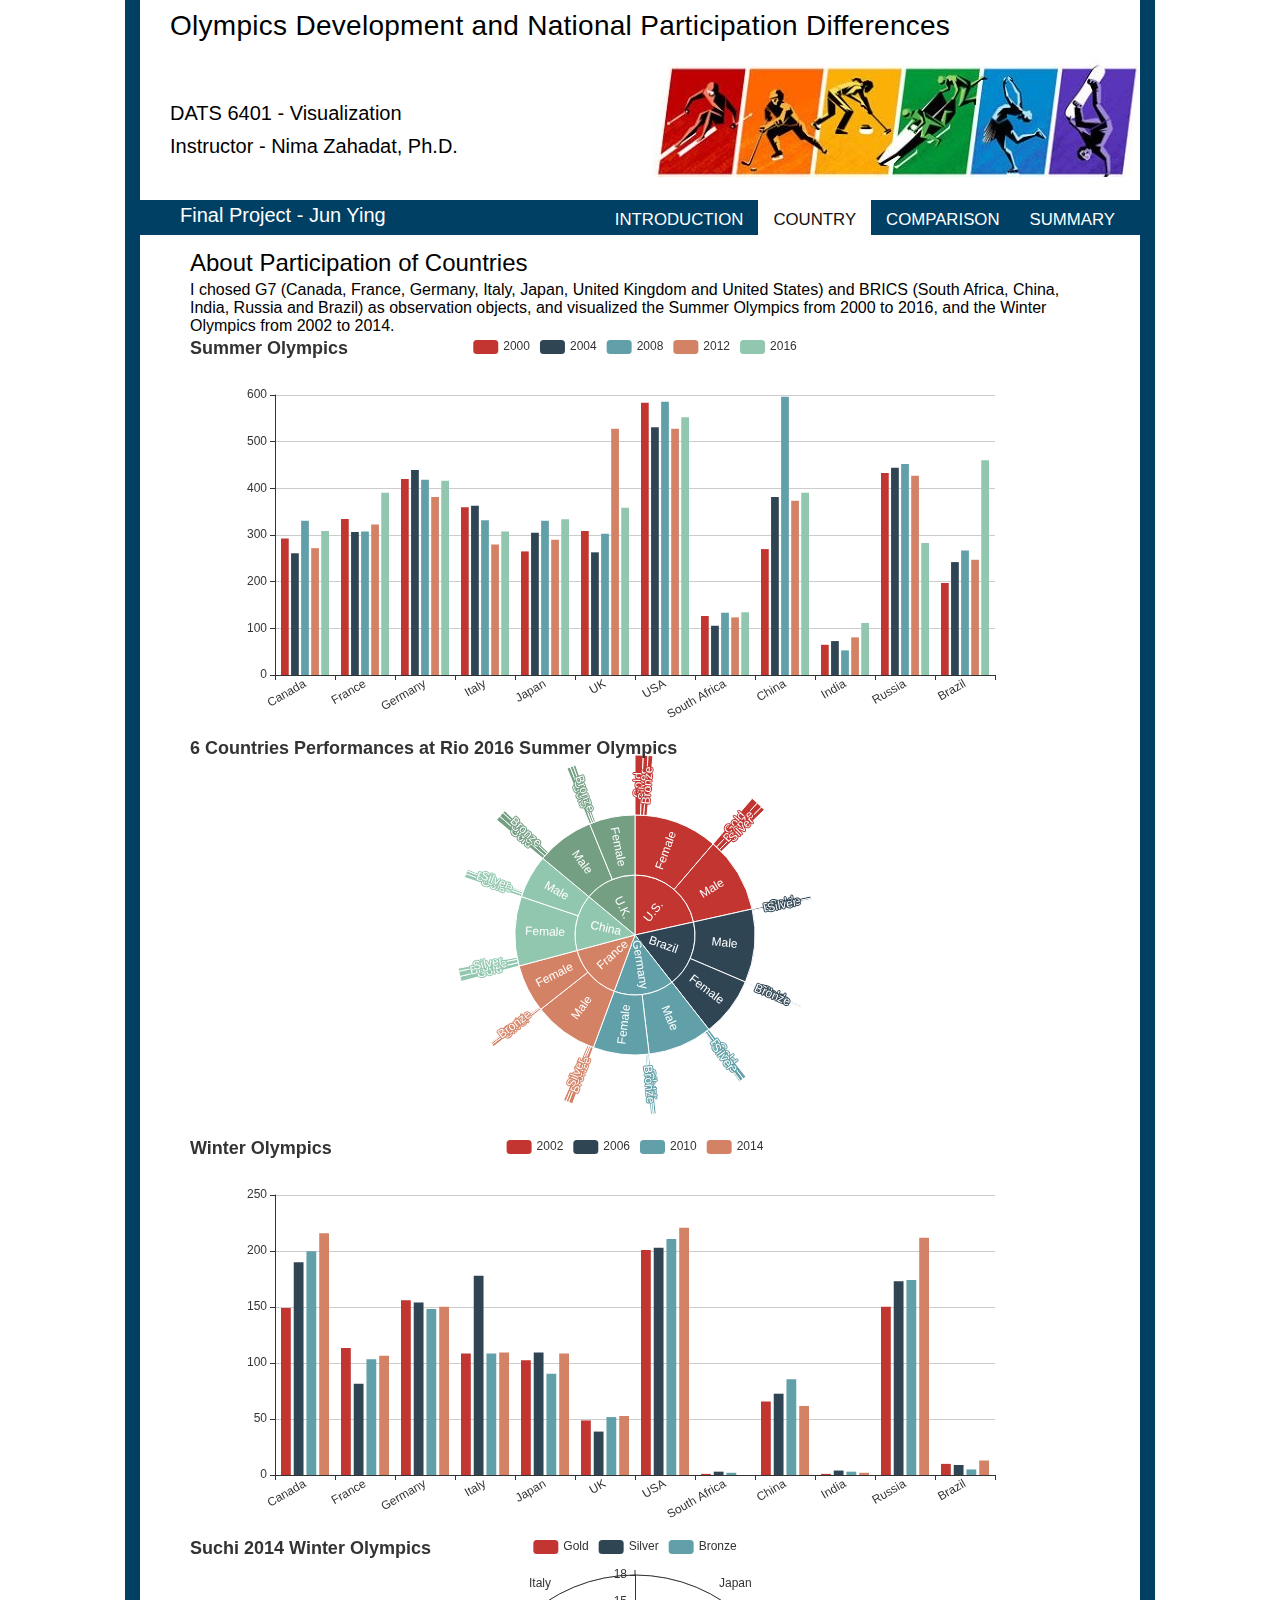
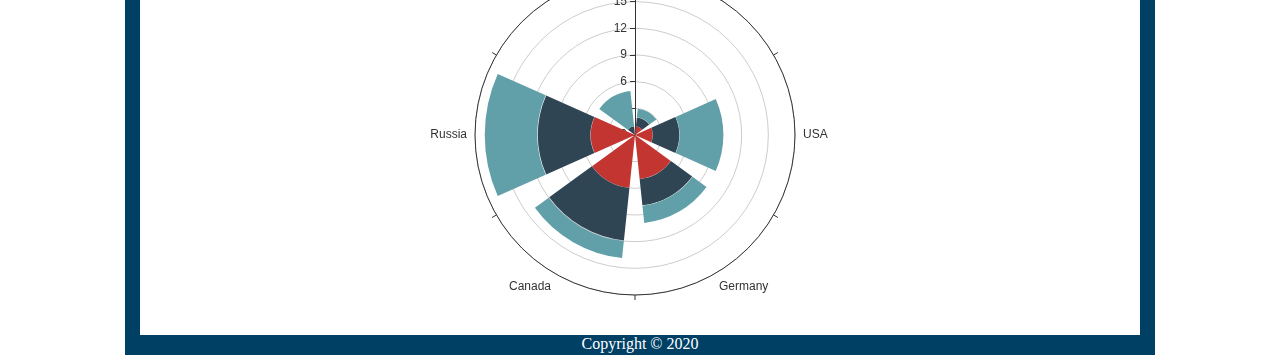
<file: Country.html>
<!DOCTYPE html>
<html lang="en">

<head>
    <meta charset="UTF-8">
    <meta name="viewport" content="width=device-width, initial-scale=1.0">
    <link rel="stylesheet" type="text/css" href="style/style.css" />
    <title>DATS 6401 - Final Project (Country)</title>
    <script src="echarts.min.js"></script>
    <script src="jquery-3.3.1.min.js"></script>
</head>

<body>
    <div id='main'>
        <div id='header'>
            <div id='logo'>
                <div id='image'><img src="image/logo.jpg"></div>
                <div id='logo_text'>
                    <h1>Olympics Development and National Participation Differences</h1>
                    <h2>DATS 6401 - Visualization</h2>
                    <h2>Instructor - Nima Zahadat, Ph.D.</h2>
                </div>
            </div>
            
            <div id='menubar'>
            <div id='project'><h1>Final Project - Jun Ying</h1></div>
                <ul id='menu'>
                    <li><a href='index.html'>Introduction</a></li>
                    <li class='selected'><a href='Country.html'>Country</a></li>
                    <li><a href='Comparison.html'>Comparison</a></li>
                    <li><a href='Summary.html'>Summary</a></li>
                </ul>
            </div>
        </div>

        <div id='content'>
            <div id='text'>
                <h1>About Participation of Countries</h1>
                <p>I chosed G7 (Canada, France, Germany, Italy, Japan, United Kingdom and United States) and 
                    BRICS (South Africa, China, India, Russia and Brazil) as observation objects, and visualized 
                    the Summer Olympics from 2000 to 2016, and the Winter Olympics from 2002 to 2014.</p>
            </div>
            <div id='eplot'>
                <div id="summercountry_div" style="width: 900px;height:400px;"></div>
                <script type="text/javascript" style="position: relative;">
                    var summercountry = echarts.init(document.getElementById('summercountry_div'));
                    $.get('data/summercountry.json', function (data) {
                        option = {
                            title: {
                                text: 'Summer Olympics'
                            },
                            tooltip: {
                                trigger: 'axis'
                            },
                            legend: {},
                            dataset: {
                                dimensions:  ["Year", 2000, 2004, 2008, 2012, 2016],
                                source: data
                            },
                            xAxis: {type: 'category',
                                    axisLabel:{interval: 0, rotate:30}},
                            yAxis: {},
                            series: [
                                {type: 'bar'},
                                {type: 'bar'},
                                {type: 'bar'},
                                {type: 'bar'},
                                {type: 'bar'}
                            ]
                        }
                        summercountry.setOption(option);
                    });
                </script>

                <div id="sunburst_div" style="width: 900px;height:400px;"></div>
                <script type="text/javascript" style="position: relative;">
                    var sunburst = echarts.init(document.getElementById('sunburst_div'));
                    var data = [
                            {name: 'France',
                                children: [{name: 'Female',value: 167,
                                                children: [{name: 'Gold', value: 4}, {name: 'Silver', value: 6}, {name: 'Bronze', value: 2}]}, 
                                        {name: 'Male',value: 225,
                                                children: [{name: 'Gold', value: 6}, {name: 'Silver', value: 6}, {name: 'Bronze', value: 10}]}]}, 
                            {name: 'Germany',
                                children: [{name: 'Female',value: 194,
                                                children: [{name: 'Gold', value: 4}, {name: 'Silver', value: 5}, {name: 'Bronze', value: 4}]}, 
                                        {name: 'Male',value: 224,
                                                children: [{name: 'Gold', value: 8}, {name: 'Silver', value: 3}, {name: 'Bronze', value: 8}]}]},
                            {name: 'U.K.',
                                children: [{name: 'Female',value: 159,
                                                children: [{name: 'Gold', value: 8}, {name: 'Silver', value: 7}, {name: 'Bronze', value: 6}]}, 
                                        {name: 'Male',value: 201,
                                                children: [{name: 'Gold', value: 11}, {name: 'Silver', value: 11}, {name: 'Bronze', value: 6}]}]},
                            {name: 'U.S.',
                                children: [{name: 'Female',value: 291,
                                                children: [{name: 'Gold', value: 19}, {name: 'Silver', value: 11}, {name: 'Bronze', value: 11}]}, 
                                        {name: 'Male',value: 264,
                                                children: [{name: 'Gold', value: 16}, {name: 'Silver', value: 9}, {name: 'Bronze', value: 13}]}]},
                            {name: 'China',
                                children: [{name: 'Female',value: 241,
                                                children: [{name: 'Gold', value: 12}, {name: 'Silver', value: 7}, {name: 'Bronze', value: 12}]}, 
                                        {name: 'Male',value: 151,
                                                children: [{name: 'Gold', value: 9}, {name: 'Silver', value: 4}, {name: 'Bronze', value: 7}]}]},
                            {name: 'Brazil',
                                children: [{name: 'Female',value: 207,
                                                children: [{name: 'Gold', value: 2}, {name: 'Silver', value: 2}, {name: 'Bronze', value: 1}]}, 
                                        {name: 'Male',value: 255,
                                                children: [{name: 'Gold', value: 5}, {name: 'Silver', value: 1}, {name: 'Bronze', value: 3}]}]},
                            ]
                    option = {
                        title: {
                                text: '6 Countries Performances at Rio 2016 Summer Olympics'
                            },
                        series: {
                            type: 'sunburst',
                            highlightPolicy: 'ancestor',
                            data: data,
                            radius: [0, '90%'],
                            label: {
                                rotate: 'radial'
                            }
                        }
                    };
                    sunburst.setOption(option);
                </script>

                <div id="winterrcountry_div" style="width: 900px;height:400px;"></div>
                <script type="text/javascript" style="position: relative;">
                    var wintercountry = echarts.init(document.getElementById('winterrcountry_div'));
                    $.get('data/wintercountry.json', function (data) {
                        option = {
                            title: {
                                text: 'Winter Olympics'
                            },
                            tooltip: {
                                trigger: 'axis'
                            },
                            legend: {},
                            dataset: {
                                dimensions:  ["Year",2002,2006,2010,2014],
                                source: data
                            },
                            xAxis: {type: 'category',
                                    axisLabel:{interval: 0, rotate:30}},
                            yAxis: {},
                            series: [
                                {type: 'bar'},
                                {type: 'bar'},
                                {type: 'bar'},
                                {type: 'bar'},
                            ]
                        }
                        wintercountry.setOption(option);
                    });
                </script>

                <div id="wintermedal_div" style="width: 900px;height:400px;"></div>
                <script type="text/javascript" style="position: relative;">
                    var wintermedal = echarts.init(document.getElementById('wintermedal_div'));
                    $.get('data/wintermedal.json', function (data) {
                        option = {
                            title: {
                                text: 'Suchi 2014 Winter Olympics'
                            },
                            tooltip: {
                                trigger: 'axis'
                            },
                            dataset: {
                                dimensions:  ["Country","Canada","Germany","Italy","Japan","USA","Russia"],
                                source: data
                            },
                            angleAxis: {
                                type: 'category',

                            },
                            radiusAxis: {
                            },
                            polar: {
                            },
                            series: [{
                                type: 'bar',
                                coordinateSystem: 'polar',
                                name: 'Gold',
                                stack: 'a'
                            }, {
                                type: 'bar',
                                coordinateSystem: 'polar',
                                name: 'Silver',
                                stack: 'a'
                            }, {
                                type: 'bar',
                                coordinateSystem: 'polar',
                                name: 'Bronze',
                                stack: 'a'
                            }],
                            legend: {
                                show: true,
                                data: ["Gold","Silver","Bronze"]
                            }
                        }
                        wintermedal.setOption(option);
                    });
                </script>
            </div>
        </div>


        

        <div id='footer'>Copyright &copy; 2020</div>
    </div>
</body>
</html>
</file>
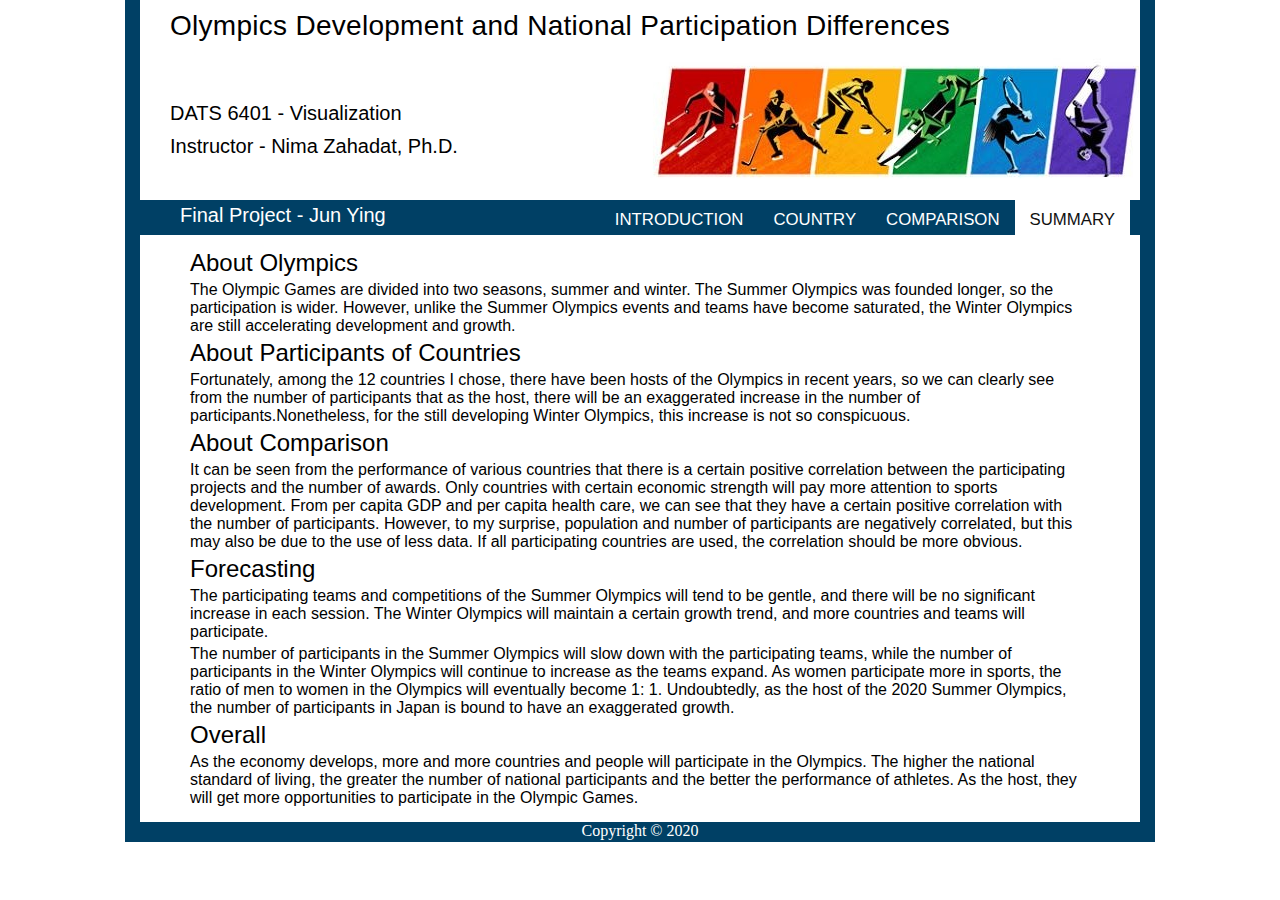
<file: Summary.html>
<!DOCTYPE html>
<html lang="en">

<head>
    <meta charset="UTF-8">
    <meta name="viewport" content="width=device-width, initial-scale=1.0">
    <link rel="stylesheet" type="text/css" href="style/style.css" />
    <title>DATS 6401 - Final Project (Summary)</title>

</head>

<body>
    <div id='main'>
        <div id='header'>
            <div id='logo'>
                <div id='image'><img src="image/logo.jpg"></div>
                <div id='logo_text'>
                    <h1>Olympics Development and National Participation Differences</h1>
                    <h2>DATS 6401 - Visualization</h2>
                    <h2>Instructor - Nima Zahadat, Ph.D.</h2>
                </div>
            </div>
            
            <div id='menubar'>
            <div id='project'><h1>Final Project - Jun Ying</h1></div>
                <ul id='menu'>
                    <li><a href='index.html'>Introduction</a></li>
                    <li><a href='Country.html'>Country</a></li>
                    <li><a href='Comparison.html'>Comparison</a></li>
                    <li class='selected'><a href='Summary.html'>Summary</a></li>
                </ul>
            </div>
        </div>

        <div id='content'>
            <div id='text'>
                <h1>About Olympics</h1>
                <p>The Olympic Games are divided into two seasons, summer and winter. The Summer Olympics was founded 
                    longer, so the participation is wider. However, unlike the Summer Olympics events and teams have 
                    become saturated, the Winter Olympics are still accelerating development and growth.</p>
                <h1>About Participants of Countries</h1>
                <p>Fortunately, among the 12 countries I chose, there have been hosts of the Olympics in recent years, 
                    so we can clearly see from the number of participants that as the host, there will be an exaggerated 
                    increase in the number of participants.Nonetheless, for the still developing Winter Olympics, this 
                    increase is not so conspicuous.</p>
                <h1>About Comparison</h1>
                <p>It can be seen from the performance of various countries that there is a certain positive correlation 
                    between the participating projects and the number of awards. Only countries with certain economic 
                    strength will pay more attention to sports development. From per capita GDP and per capita health care,
                     we can see that they have a certain positive correlation with the number of participants. However, 
                     to my surprise, population and number of participants are negatively correlated, but this may also 
                     be due to the use of less data. If all participating countries are used, the correlation should be 
                     more obvious.</p>
                <h1>Forecasting</h1>
                <p>The participating teams and competitions of the Summer Olympics will tend to be gentle, and there will 
                    be no significant increase in each session. The Winter Olympics will maintain a certain growth trend, 
                    and more countries and teams will participate.</p>
                <p>
                    The number of participants in the Summer Olympics will slow down with the participating teams, 
                    while the number of participants in the Winter Olympics will continue to increase as the teams expand. 
                    As women participate more in sports, the ratio of men to women in the Olympics will eventually become 1: 1.
                    Undoubtedly, as the host of the 2020 Summer Olympics, the number of participants in Japan is bound to have 
                    an exaggerated growth.
                </p>
                <h1>Overall</h1>
                <p>As the economy develops, more and more countries and people will participate in the Olympics. The higher 
                    the national standard of living, the greater the number of national participants and the better the 
                    performance of athletes. As the host, they will get more opportunities to participate in the Olympic 
                    Games.</p>
            </div>
        </div>
        <div id='footer'>Copyright &copy; 2020</div>
    </div>
</body>
</html>
</file>
<file: style/style.css>
html {
    height: 100%;
}

* {
    margin: 0;
    padding: 0;
}

#main, #header, #logo, #menubar, #content, #text #footer {
    margin-left: auto;
    margin-right: auto;
    width: 1000px;
}

#main {
    width: 1030px;
    background: #004065;
}

#logo {
    position: relative;
    height: 200px;
    background: white;
}

#image {
    position: relative;
    padding: 50px 0 0 0;
    float: right;
}

#logo_text {
    position: absolute;
    left: 30px;
}


#logo_text h1{
    font: normal 175% 'Arial Black', arial, sans-serif;
    padding: 10px 0 0 0;
    color: rgb(0, 0, 0);
    margin: 0 0 50px 0;
    letter-spacing: 0.01em;
}

#logo_text h2 {
    font: normal 125% 'Arial Black', arial, sans-serif;
    color: #000;
    padding: 10px 0 0 0;
}


#menubar {
    height: 35px;
    position: relative;
    z-index: 1;
    float: right;
}

#project {
    position: relative;
    float: left;
    margin: 0;
}

#project h1 {
    font: normal 125% 'Candara', arial, sans-serif;
    padding: 4px 0 0 40px;
    color: #fff;
}

#menu {
    float: right;
    padding: 0 10px 0 0;
}

#menu li {
    float: left;
    list-style: none;
}

#menu li a {
    font: normal 105% Tahoma, Geneva, sans-serif;
    text-transform: uppercase;
    float: left;
    text-decoration: none;
    padding: 10px 15px 5px 15px;
    color: #fff;
}

ul#menu li.selected a {
    color: #111;
    padding: 10px 15px 5px 15px;
}

ul#menu li.selected {
    background: #fff;
}

ul#menu li a:hover {
    text-decoration: underline;
    background: #0D78AA;
}

#content {
    overflow: hidden;
    background: #fff;
}

#text {
    text-align: left;
    float: left;
    padding: 10px 16px 15px 10px;
    margin: 0 30px 0 30px;
}

#text h1 {
    font: normal 150% 'Candara', arial, sans-serif;
    padding: 4px 0 0 10px;
    color: #000;
}

#text p {
    font: normal 100% 'Candara', arial, sans-serif;
    padding: 4px 16px 0 10px;
    color: #000;
}
#selection {
    margin: 30px 0 20px 80px;
}

#eplot {
    margin:100px 0 0 0;
    padding: 0 0 0 45px;
    position: relative;
    height:auto;
}
#plot1 {
    margin:100px 0 0 0;
    padding: 0 0 0 80px;
    height:auto;
    position: relative;
}
#plot {
    padding: 0 0 0 80px;
    height:auto;
    position: relative;
}

#plot h1 {
    font: normal 150% 'Candara', arial, sans-serif;
    text-align: center;
    padding: 30px 140px 0 0;
    color: #000;
}

#footer {
    height: 20px;
    text-align: center;
    color: #fff;
}
</file>
